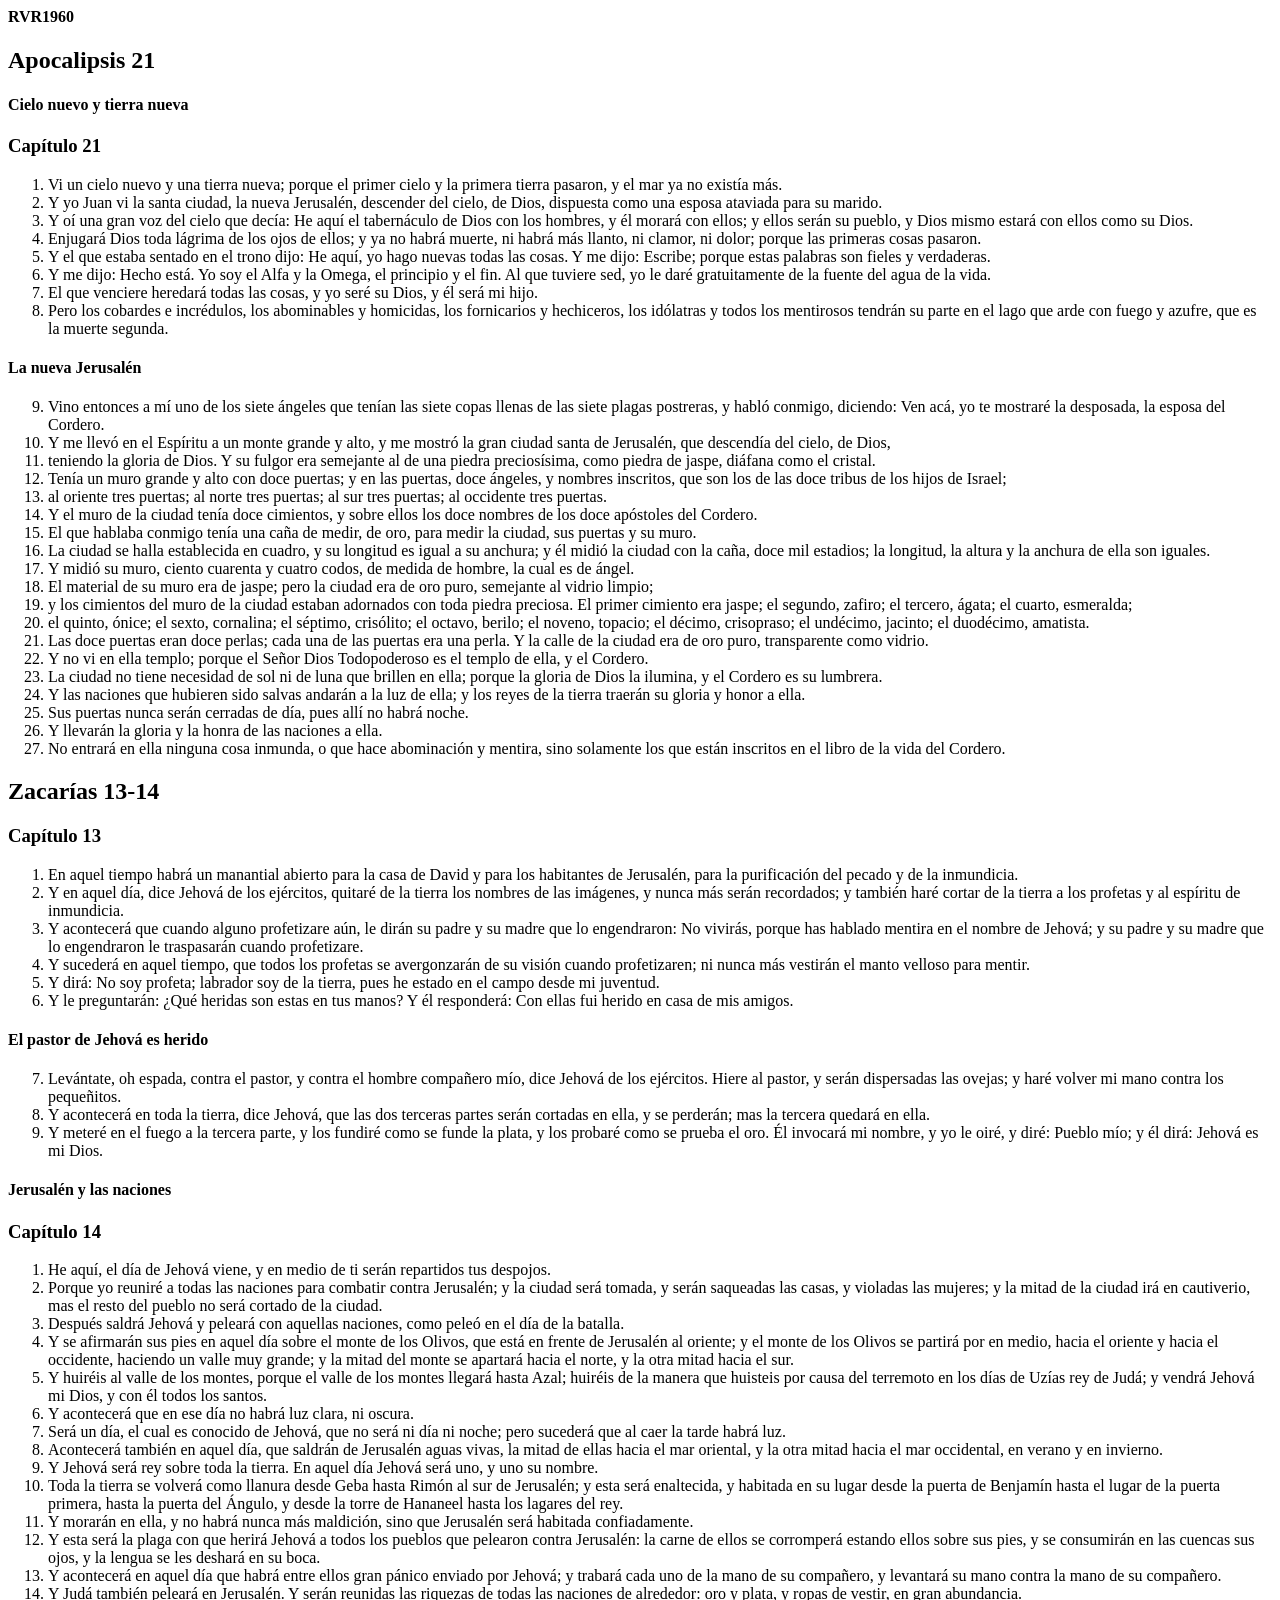
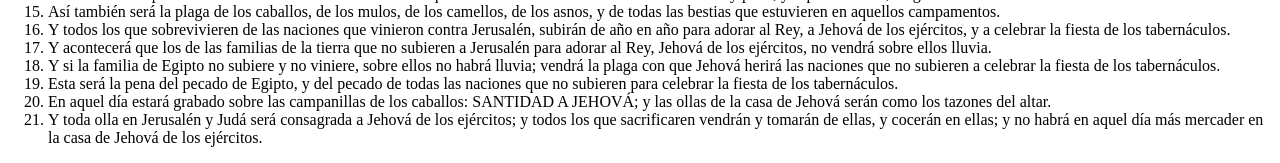
<file: legacy/lib/passage.html>
<html><body><h4>RVR1960</h4>


<h2>Apocalipsis 21</h2>

<h4>Cielo nuevo y tierra nueva</h4>

<h3>Capítulo 21</h3>

<ol>
<!--1--><li>Vi un cielo nuevo y una tierra nueva; porque el primer cielo y la primera tierra pasaron, y el mar ya no existía más.</li>
<!--2--><li>Y yo Juan vi la santa ciudad, la nueva Jerusalén, descender del cielo, de Dios, dispuesta como una esposa ataviada para su marido.</li>
<!--3--><li>Y oí una gran voz del cielo que decía: He aquí el tabernáculo de Dios con los hombres, y él morará con ellos; y ellos serán su pueblo, y Dios mismo estará con ellos como su Dios.</li>
<!--4--><li>Enjugará Dios toda lágrima de los ojos de ellos; y ya no habrá muerte, ni habrá más llanto, ni clamor, ni dolor; porque las primeras cosas pasaron.</li>
<!--5--><li>Y el que estaba sentado en el trono dijo: He aquí, yo hago nuevas todas las cosas. Y me dijo: Escribe; porque estas palabras son fieles y verdaderas.</li>
<!--6--><li>Y me dijo: Hecho está. Yo soy el Alfa y la Omega, el principio y el fin. Al que tuviere sed, yo le daré gratuitamente de la fuente del agua de la vida.</li>
<!--7--><li>El que venciere heredará todas las cosas, y yo seré su Dios, y él será mi hijo.</li>
<!--8--><li>Pero los cobardes e incrédulos, los abominables y homicidas, los fornicarios y hechiceros, los idólatras y todos los mentirosos tendrán su parte en el lago que arde con fuego y azufre, que es la muerte segunda.</li>
</ol>

<h4>La nueva Jerusalén</h4>
<ol start="9">
<!--9--><li>Vino entonces a mí uno de los siete ángeles que tenían las siete copas llenas de las siete plagas postreras, y habló conmigo, diciendo: Ven acá, yo te mostraré la desposada, la esposa del Cordero.</li>
<!--10--><li>Y me llevó en el Espíritu a un monte grande y alto, y me mostró la gran ciudad santa de Jerusalén, que descendía del cielo, de Dios,</li>
<!--11--><li>teniendo la gloria de Dios. Y su fulgor era semejante al de una piedra preciosísima, como piedra de jaspe, diáfana como el cristal.</li>
<!--12--><li>Tenía un muro grande y alto con doce puertas; y en las puertas, doce ángeles, y nombres inscritos, que son los de las doce tribus de los hijos de Israel;</li>
<!--13--><li>al oriente tres puertas; al norte tres puertas; al sur tres puertas; al occidente tres puertas.</li>
<!--14--><li>Y el muro de la ciudad tenía doce cimientos, y sobre ellos los doce nombres de los doce apóstoles del Cordero.</li>
<!--15--><li>El que hablaba conmigo tenía una caña de medir, de oro, para medir la ciudad, sus puertas y su muro.</li>
<!--16--><li>La ciudad se halla establecida en cuadro, y su longitud es igual a su anchura; y él midió la ciudad con la caña, doce mil estadios; la longitud, la altura y la anchura de ella son iguales.</li>
<!--17--><li>Y midió su muro, ciento cuarenta y cuatro codos, de medida de hombre, la cual es de ángel.</li>
<!--18--><li>El material de su muro era de jaspe; pero la ciudad era de oro puro, semejante al vidrio limpio;</li>
<!--19--><li>y los cimientos del muro de la ciudad estaban adornados con toda piedra preciosa. El primer cimiento era jaspe; el segundo, zafiro; el tercero, ágata; el cuarto, esmeralda;</li>
<!--20--><li>el quinto, ónice; el sexto, cornalina; el séptimo, crisólito; el octavo, berilo; el noveno, topacio; el décimo, crisopraso; el undécimo, jacinto; el duodécimo, amatista.</li>
<!--21--><li>Las doce puertas eran doce perlas; cada una de las puertas era una perla. Y la calle de la ciudad era de oro puro, transparente como vidrio.</li>
<!--22--><li>Y no vi en ella templo; porque el Señor Dios Todopoderoso es el templo de ella, y el Cordero.</li>
<!--23--><li>La ciudad no tiene necesidad de sol ni de luna que brillen en ella; porque la gloria de Dios la ilumina, y el Cordero es su lumbrera.</li>
<!--24--><li>Y las naciones que hubieren sido salvas andarán a la luz de ella; y los reyes de la tierra traerán su gloria y honor a ella.</li>
<!--25--><li>Sus puertas nunca serán cerradas de día, pues allí no habrá noche.</li>
<!--26--><li>Y llevarán la gloria y la honra de las naciones a ella.</li>
<!--27--><li>No entrará en ella ninguna cosa inmunda, o que hace abominación y mentira, sino solamente los que están inscritos en el libro de la vida del Cordero.</li>
</ol>


<h2>Zacarías 13-14</h2>

<h3>Capítulo 13</h3>

<ol>
<!--1--><li>En aquel tiempo habrá un manantial abierto para la casa de David y para los habitantes de Jerusalén, para la purificación del pecado y de la inmundicia.</li>
<!--2--><li>Y en aquel día, dice Jehová de los ejércitos, quitaré de la tierra los nombres de las imágenes, y nunca más serán recordados; y también haré cortar de la tierra a los profetas y al espíritu de inmundicia.</li>
<!--3--><li>Y acontecerá que cuando alguno profetizare aún, le dirán su padre y su madre que lo engendraron: No vivirás, porque has hablado mentira en el nombre de Jehová; y su padre y su madre que lo engendraron le traspasarán cuando profetizare.</li>
<!--4--><li>Y sucederá en aquel tiempo, que todos los profetas se avergonzarán de su visión cuando profetizaren; ni nunca más vestirán el manto velloso para mentir.</li>
<!--5--><li>Y dirá: No soy profeta; labrador soy de la tierra, pues he estado en el campo desde mi juventud.</li>
<!--6--><li>Y le preguntarán: ¿Qué heridas son estas en tus manos? Y él responderá: Con ellas fui herido en casa de mis amigos.</li>
</ol>

<h4>El pastor de Jehová es herido</h4>
<ol start="7">
<!--7--><li>Levántate, oh espada, contra el pastor, y contra el hombre compañero mío, dice Jehová de los ejércitos. Hiere al pastor, y serán dispersadas las ovejas; y haré volver mi mano contra los pequeñitos.</li>
<!--8--><li>Y acontecerá en toda la tierra, dice Jehová, que las dos terceras partes serán cortadas en ella, y se perderán; mas la tercera quedará en ella.</li>
<!--9--><li>Y meteré en el fuego a la tercera parte, y los fundiré como se funde la plata, y los probaré como se prueba el oro. Él invocará mi nombre, y yo le oiré, y diré: Pueblo mío; y él dirá: Jehová es mi Dios.</li>
</ol>

<h4>Jerusalén y las naciones</h4>

<h3>Capítulo 14</h3>

<ol>
<!--1--><li>He aquí, el día de Jehová viene, y en medio de ti serán repartidos tus despojos.</li>
<!--2--><li>Porque yo reuniré a todas las naciones para combatir contra Jerusalén; y la ciudad será tomada, y serán saqueadas las casas, y violadas las mujeres; y la mitad de la ciudad irá en cautiverio, mas el resto del pueblo no será cortado de la ciudad.</li>
<!--3--><li>Después saldrá Jehová y peleará con aquellas naciones, como peleó en el día de la batalla.</li>
<!--4--><li>Y se afirmarán sus pies en aquel día sobre el monte de los Olivos, que está en frente de Jerusalén al oriente; y el monte de los Olivos se partirá por en medio, hacia el oriente y hacia el occidente, haciendo un valle muy grande; y la mitad del monte se apartará hacia el norte, y la otra mitad hacia el sur.</li>
<!--5--><li>Y huiréis al valle de los montes, porque el valle de los montes llegará hasta Azal; huiréis de la manera que huisteis por causa del terremoto en los días de Uzías rey de Judá; y vendrá Jehová mi Dios, y con él todos los santos.</li>
<!--6--><li>Y acontecerá que en ese día no habrá luz clara, ni oscura.</li>
<!--7--><li>Será un día, el cual es conocido de Jehová, que no será ni día ni noche; pero sucederá que al caer la tarde habrá luz.</li>
<!--8--><li>Acontecerá también en aquel día, que saldrán de Jerusalén aguas vivas, la mitad de ellas hacia el mar oriental, y la otra mitad hacia el mar occidental, en verano y en invierno.</li>
<!--9--><li>Y Jehová será rey sobre toda la tierra. En aquel día Jehová será uno, y uno su nombre.</li>
<!--10--><li>Toda la tierra se volverá como llanura desde Geba hasta Rimón al sur de Jerusalén; y esta será enaltecida, y habitada en su lugar desde la puerta de Benjamín hasta el lugar de la puerta primera, hasta la puerta del Ángulo, y desde la torre de Hananeel hasta los lagares del rey.</li>
<!--11--><li>Y morarán en ella, y no habrá nunca más maldición, sino que Jerusalén será habitada confiadamente.</li>
<!--12--><li>Y esta será la plaga con que herirá Jehová a todos los pueblos que pelearon contra Jerusalén: la carne de ellos se corromperá estando ellos sobre sus pies, y se consumirán en las cuencas sus ojos, y la lengua se les deshará en su boca.</li>
<!--13--><li>Y acontecerá en aquel día que habrá entre ellos gran pánico enviado por Jehová; y trabará cada uno de la mano de su compañero, y levantará su mano contra la mano de su compañero.</li>
<!--14--><li>Y Judá también peleará en Jerusalén. Y serán reunidas las riquezas de todas las naciones de alrededor: oro y plata, y ropas de vestir, en gran abundancia.</li>
<!--15--><li>Así también será la plaga de los caballos, de los mulos, de los camellos, de los asnos, y de todas las bestias que estuvieren en aquellos campamentos.</li>
<!--16--><li>Y todos los que sobrevivieren de las naciones que vinieron contra Jerusalén, subirán de año en año para adorar al Rey, a Jehová de los ejércitos, y a celebrar la fiesta de los tabernáculos.</li>
<!--17--><li>Y acontecerá que los de las familias de la tierra que no subieren a Jerusalén para adorar al Rey, Jehová de los ejércitos, no vendrá sobre ellos lluvia.</li>
<!--18--><li>Y si la familia de Egipto no subiere y no viniere, sobre ellos no habrá lluvia; vendrá la plaga con que Jehová herirá las naciones que no subieren a celebrar la fiesta de los tabernáculos.</li>
<!--19--><li>Esta será la pena del pecado de Egipto, y del pecado de todas las naciones que no subieren para celebrar la fiesta de los tabernáculos.</li>
<!--20--><li>En aquel día estará grabado sobre las campanillas de los caballos: SANTIDAD A JEHOVÁ; y las ollas de la casa de Jehová serán como los tazones del altar.</li>
<!--21--><li>Y toda olla en Jerusalén y Judá será consagrada a Jehová de los ejércitos; y todos los que sacrificaren vendrán y tomarán de ellas, y cocerán en ellas; y no habrá en aquel día más mercader en la casa de Jehová de los ejércitos.</li>
</ol>

</body></html>
</file>
